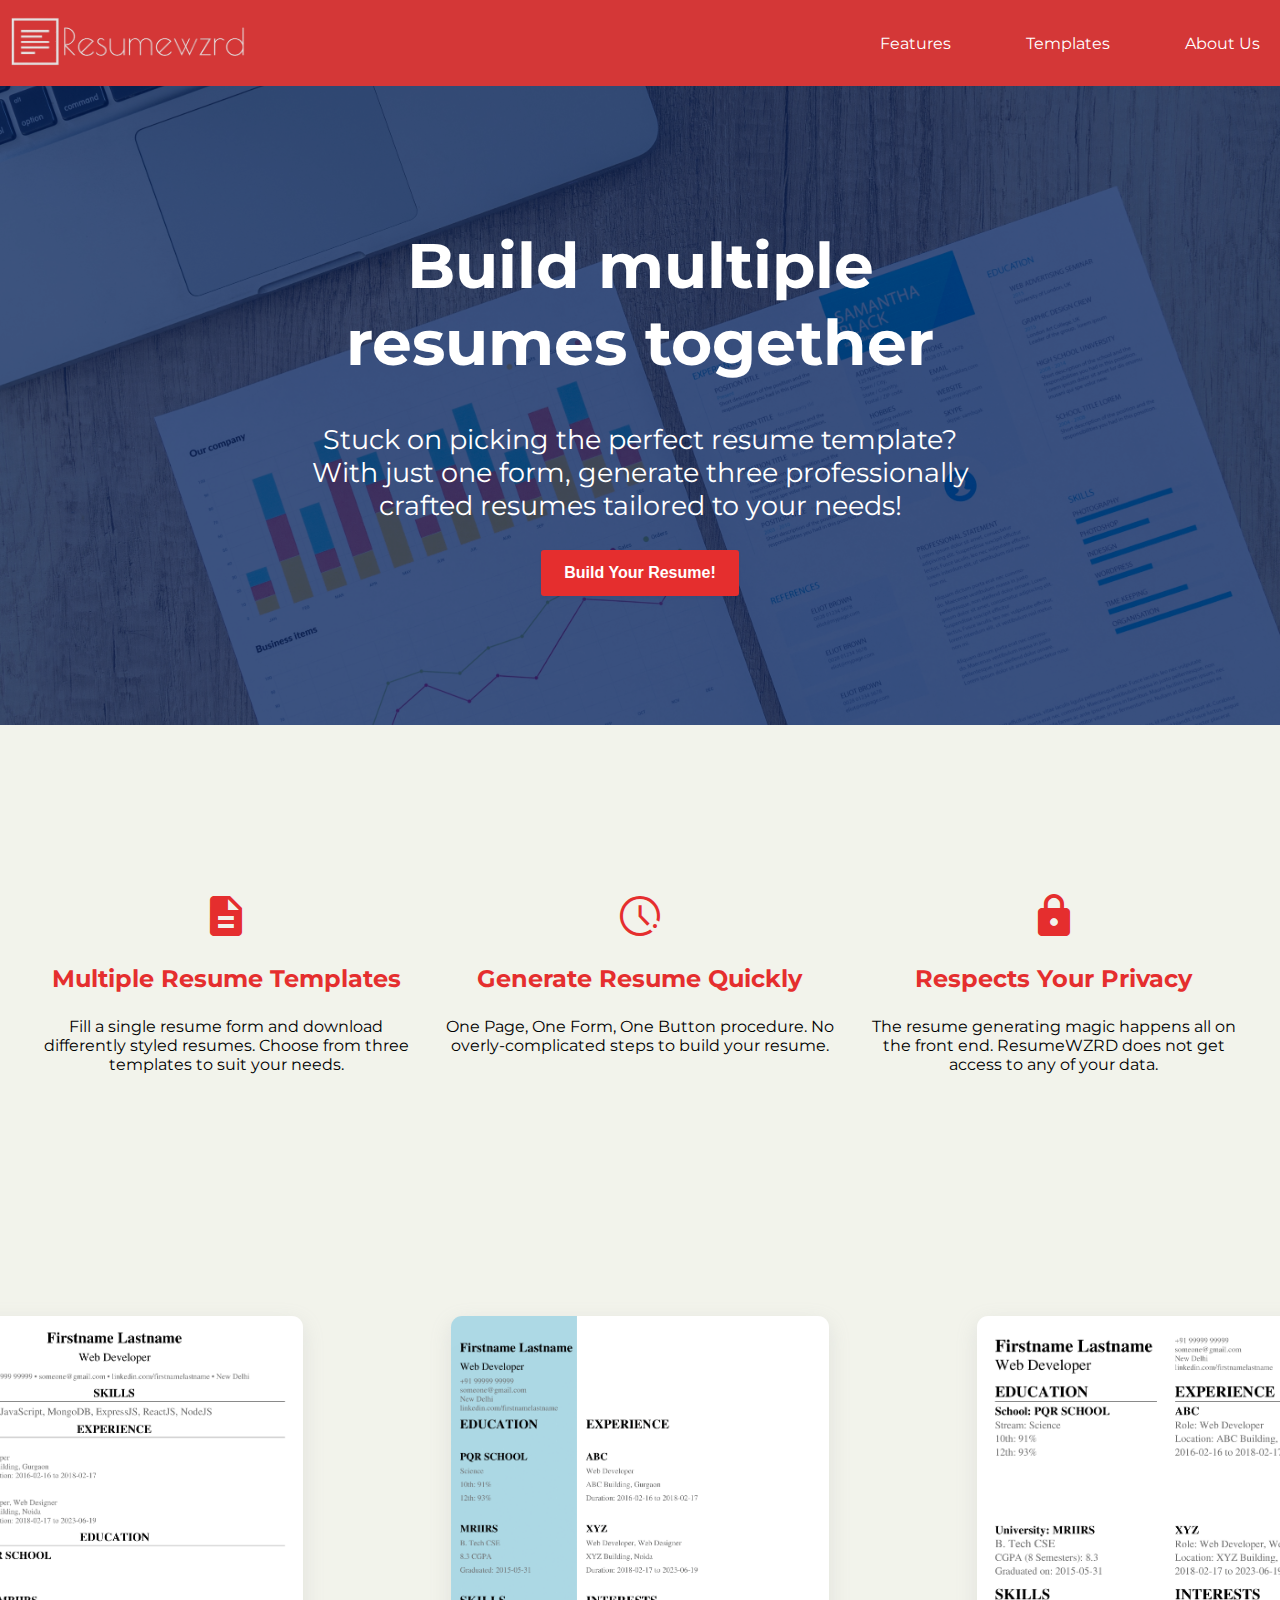
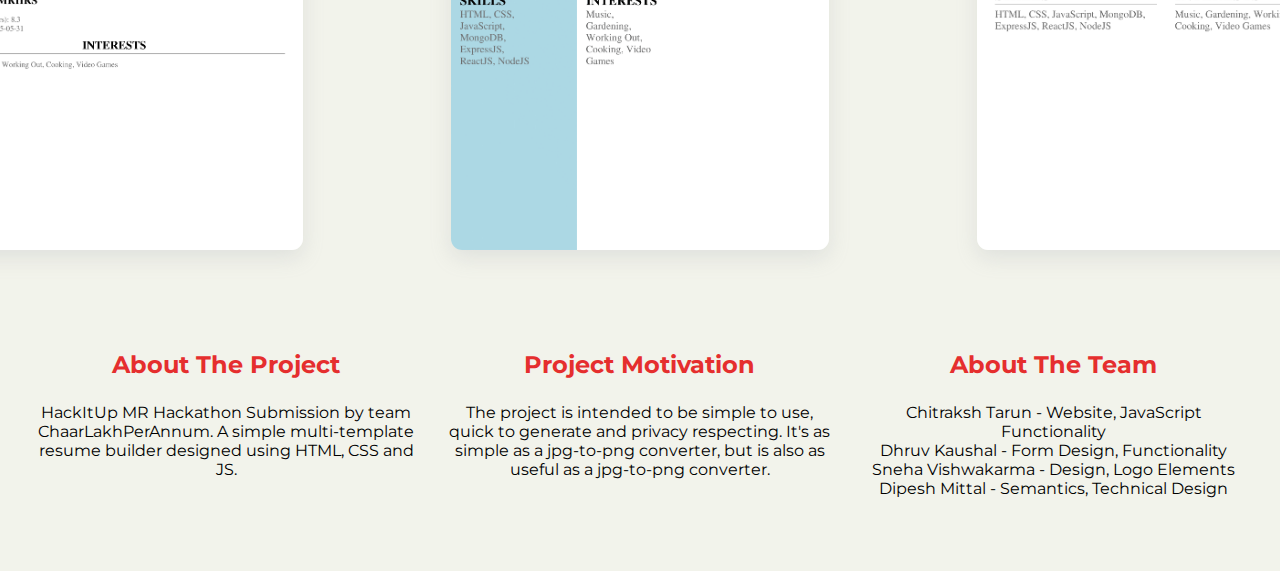
<file: index.html>
<!DOCTYPE html>
<html lang="en">
	<head>
		<meta charset="UTF-8" />
		<meta
			name="viewport"
			content="width=device-width, initial-scale=1.0"
		/>
		<link
			rel="stylesheet"
			href="styles.css"
		/>
		<link
			rel="stylesheet"
			href="https://fonts.googleapis.com/icon?family=Material+Icons"
		/>
		<link
			rel="stylesheet"
			href="https://fonts.googleapis.com/css2?family=Material+Symbols+Outlined"
		/>
		<title>ResumeWZRD</title>
		<link
			rel="shortcut icon"
			href="src/images/logo-icon.png"
			type="image/x-icon"
		/>
	</head>
	<body>
		<!-- Header -->
		<section class="header-banner">
			<header id="header">
				<div class="header">
					<a href="https://chitrakshtarun.github.io/ResumeWZRD/">
						<p class="navbar-item">
							<img
								src="src/images/logo-white.png"
								height="50px"
							/>
						</p>
					</a>
					<nav class="header-nav">
						<ul>
							<li>
								<a
									class="navbar-item"
									href="#features"
									>Features</a
								>
							</li>
							<li>
								<a
									class="navbar-item"
									href="#templates"
									>Templates</a
								>
							</li>
							<li>
								<a
									class="navbar-item"
									href="#about-us"
									>About Us</a
								>
							</li>
						</ul>
					</nav>
				</div>
			</header>
		</section>
		<!-- Home Section -->
		<section class="home">
			<div class="home-background">
				<div class="home-content">
					<h1>Build multiple resumes together</h1>
					<p>
						Stuck on picking the perfect resume template? With just one form,
						generate three professionally crafted resumes tailored to your
						needs!
					</p>
					<a href="loading.html">
						<button
							id="start-button"
							class="generate-button"
							role="button"
							onclick="redirectToSite()"
						>
							Build Your Resume!
						</button>
					</a>
				</div>
			</div>
		</section>
		<!-- Features Section -->
		<section id="features">
			<div class="column-cards">
				<ul>
					<li>
						<span class="material-icons">description</span>
						<h6>Multiple Resume Templates</h6>
						<p>
							Fill a single resume form and download differently styled resumes.
							Choose from three templates to suit your needs.
						</p>
					</li>
					<li>
						<span class="material-symbols-outlined">pace</span>
						<h6>Generate Resume Quickly</h6>
						<p>
							One Page, One Form, One Button procedure. No overly-complicated
							steps to build your resume.
						</p>
					</li>
					<li>
						<span class="material-icons">lock</span>
						<h6>Respects Your Privacy</h6>
						<p>
							The resume generating magic happens all on the front end.
							ResumeWZRD does not get access to any of your data.
						</p>
					</li>
				</ul>
			</div>
		</section>
		<!-- Templates Section -->
		<section id="templates">
			<div class="column-cards resume-card">
				<ul>
					<li>
						<div
							class="resume-template"
							id="template-1"
						>
							<div class="title-box"></div>
							<div class="color-overlay"></div>
						</div>
					</li>
					<li>
						<div
							class="resume-template"
							id="template-2"
						>
							<div class="title-box"></div>
							<div class="color-overlay"></div>
						</div>
					</li>
					<li>
						<div
							class="resume-template"
							id="template-3"
						>
							<div class="title-box"></div>
							<div class="color-overlay"></div>
						</div>
					</li>
				</ul>
			</div>
		</section>
		<!-- About Us Section -->
		<section id="about-us">
			<div class="column-cards">
				<ul>
					<li>
						<h6>About The Project</h6>
						<p>
							HackItUp MR Hackathon Submission by team ChaarLakhPerAnnum. A
							simple multi-template resume builder designed using HTML, CSS and
							JS.
						</p>
					</li>
					<li>
						<h6>Project Motivation</h6>
						<p>
							The project is intended to be simple to use, quick to generate and
							privacy respecting. It's as simple as a jpg-to-png converter, but
							is also as useful as a jpg-to-png converter.
						</p>
					</li>
					<li>
						<h6>About The Team</h6>
						<p>
							Chitraksh Tarun - Website, JavaScript Functionality<br />
							Dhruv Kaushal - Form Design, Functionality<br />
							Sneha Vishwakarma - Design, Logo Elements<br />
							Dipesh Mittal - Semantics, Technical Design
						</p>
					</li>
				</ul>
			</div>
		</section>
	</body>
</html>
</file>
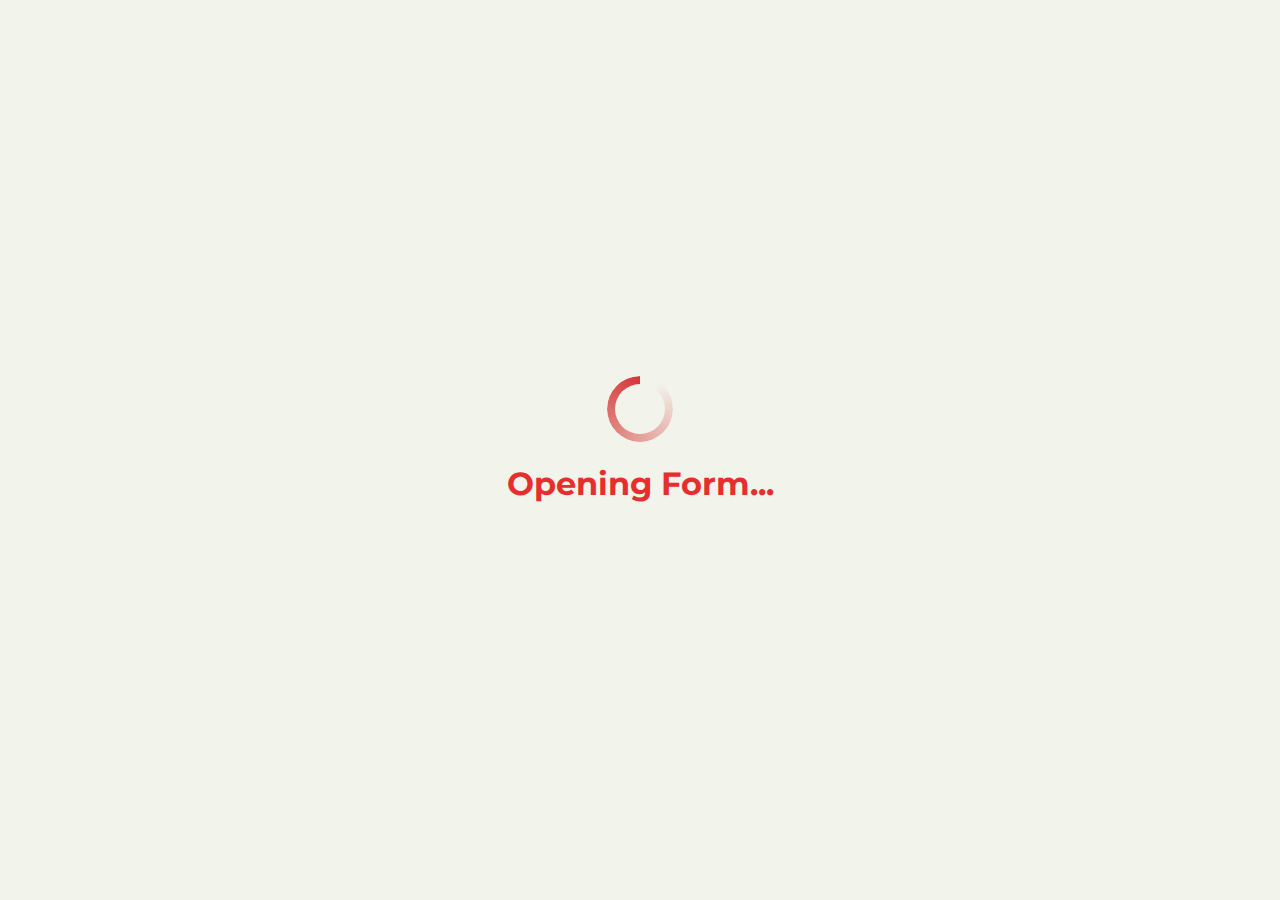
<file: loading.html>
<!DOCTYPE html>
<html lang="en">
	<head>
		<meta charset="UTF-8" />
		<meta
			name="viewport"
			content="width=device-width, initial-scale=1.0"
		/>
		<link
			rel="stylesheet"
			href="loading.css"
		/>
		<!-- Placeholder Loading Screen -->
		<script>
			function redirectAfterDelay() {
				setTimeout(function () {
					window.location.href = "form.html";
				}, 1500);
			}

			// Call the function when the page loads
			window.onload = redirectAfterDelay;
		</script>
		<title>ResumeWZRD</title>
		<link
			rel="shortcut icon"
			href="src/images/logo-icon.png"
			type="image/x-icon"
		/>
	</head>

	<body>
		<div class="spinner"></div>
		<h1>Opening Form...</h1>
	</body>
</html>
</file>
<file: styles.css>
@import url(https://fonts.googleapis.com/css?family=Montserrat:400,700);

html {
	scroll-padding-top: 50px;
	font-family: "Montserrat", Arial, sans-serif;
	-ms-text-size-adjust: 100%;
	-webkit-text-size-adjust: 100%;
	overflow-x: hidden;
}
.header {
	display: flex;
	justify-content: space-between;
	align-items: center;
	background-color: #d43737;
	position: fixed;
	position: fixed;
	top: 0;
	width: 100%;
	z-index: 1000;
}

.header p {
	margin-left: 10px;
}
.header-nav ul li {
	margin-right: 75px;
}

.header-nav ul li:last-child {
	margin-right: 20px;
}

.header-nav ul {
	display: flex;
	list-style-type: none;
	padding: 0;
}
header a,
header p {
	color: white;
	text-decoration: none;
}
.home-background {
	display: flex;
	flex-flow: column;
	justify-content: center;
	align-items: center;
	position: relative;
	background-image: url("src/images/resume-background.png");
	background-size: cover;
	background-position: center;
	width: 100%;
	height: 75vh;
}
.home {
	padding-top: 50px;
	overflow: auto;
	font-size: 2vw;
}
.home-background h1 {
	font-size: 7vh;
	color: white;
}
.home-background p {
	font-size: 3vh;
	color: white;
}
.home-background::before {
	content: "";
	position: absolute;
	top: 0;
	right: 0;
	bottom: 0;
	left: 0;
	background-color: #001c55;
	opacity: 0.75;
	display: flex;
	flex-direction: column;
	justify-content: space-between;
	height: 100%;
}
.home-content {
	position: absolute;
	z-index: 1;
	color: white;
	text-align: center;
	padding: 0 300px;
	height: 60%;
}
.container {
	text-align: center;
}
body {
	margin: 0;
	padding: 0;
	font-family: "Montserrat", Arial, sans-serif;
	background: #f2f3eb;
}
section#templates {
	background-color: #f2f3eb;
	padding: 3rem 0;
}
section#features,
section#templates,
section#about-us {
	display: flex;
	flex-direction: column;
	align-items: center;
	justify-content: center;
	height: 60vh;
}
.section-heading {
	display: flex;
	font-size: 2rem;
	justify-content: center;
	align-items: center;
}
.column-cards,
.about-us-cards {
	display: flex;
	flex-direction: column;
	justify-content: space-between;
	align-items: center;
	margin: 0 1.2rem;
}
section#about-us {
	height: 30vh;
}
.column-cards li {
	box-sizing: border-box;
	width: 33.33%;
	padding: 10px;
}
.column-cards span {
	font-size: 24px;
}
.column-cards span.material-icons,
.column-cards span.material-symbols-outlined {
	font-size: 3rem;
	color: #e52e2e;
}
.column-cards ul {
	display: flex;
	list-style-type: none;
	padding: 0;
	margin: 0;
	text-align: center;
	flex: 1;
}
.column-cards h6 {
	font-size: 1.5rem;
	color: #e52e2e;
}
.column-cards span {
	width: 100%;
	justify-content: center;
	align-items: center;
}
.column-cards li span,
.column-cards li h6,
.column-cards li p {
	margin-top: 0;
	margin-bottom: 1.5rem;
}

.resume-card .resume-template {
	margin: 0 4rem;
}
.resume-template {
	position: relative;
	width: 42vh;
	height: 59.4vh;
	background-size: 21vh 29.7vh;
	box-shadow: rgba(149, 157, 165, 0.2) 0px 0.8vh 2.4vh;
	margin: auto;
	overflow: hidden;
}

#template-1 {
	background-image: url("src/images/resume-simple-template.png");
	background-size: cover;
}

#template-2 {
	background-image: url("src/images/resume-colour-template.png");
	background-size: cover;
}

#template-3 {
	background-image: url("src/images/resume-column-template.png");
	background-size: cover;
}
.resume-template * {
	position: relative;
	z-index: 2;
}
.resume-template:hover .color-overlay {
	background: rgba(74, 100, 114, 0.8);
}
.resume-template:hover .info {
	bottom: -3em;
	opacity: 1;
}
.resume-template,
.color-overlay {
	border-radius: 0.7em;
}
.color-overlay {
	top: 0;
	left: 0;
	right: 0;
	bottom: 0;
	position: absolute;
	transition: 0.7s background;
	z-index: 1;
}

.title-box {
	display: inline-block;
	width: 100%;
	text-align: center;
	margin-top: 2em;
}
.title-box hr {
	margin-top: -0.4em;
	margin-bottom: 1em;
	width: 5em;
	height: 0.25em;
	box-sizing: content-box;
	border: none;
	background: #d0bc57;
}
h3 {
	display: inline-block;
	font-weight: 500;
	letter-spacing: 2px;
	font-size: 1.4em;
	color: #d0bc57;
	text-align: center;
}
#about-us-heading {
	font-size: 1rem;
	color: #e52e2e;
}

.generate-button {
	align-items: center;
	background-clip: padding-box;
	background-color: #e52e2e;
	border: 1px solid transparent;
	border-radius: 0.25rem;
	box-shadow: rgba(0, 0, 0, 0.02) 0 1px 3px 0;
	box-sizing: border-box;
	color: #fff;
	cursor: pointer;
	display: inline-flex;
	font-size: 16px;
	font-weight: 600;
	justify-content: center;
	line-height: 1.25;
	margin: 0;
	min-height: 3rem;
	padding: calc(0.875rem - 1px) calc(1.5rem - 1px);
	position: relative;
	transition: all 250ms;
	user-select: none;
	-webkit-user-select: none;
	touch-action: manipulation;
	vertical-align: baseline;
	width: auto;
}

.generate-button:hover,
.generate-button:focus {
	background-color: #f56969;
	box-shadow: rgba(0, 0, 0, 0.1) 0 4px 12px;
}

.generate-button:hover {
	transform: translateY(-1px);
}

.generate-button:active {
	background-color: #d43737;
	box-shadow: rgba(0, 0, 0, 0.06) 0 2px 4px;
	transform: translateY(0);
}

.form-header {
	display: flex;
	justify-content: center;
	align-items: center;
	font-size: 1.75rem;
	color: #e52e2e;
}
.form-header button {
	margin-left: 10px;
	position: absolute;
	left: 0;
	align-items: end;
	justify-self: start;
}
</file>
<file: loading.css>
@import url(https://fonts.googleapis.com/css?family=Montserrat:400,700);
body {
	margin: 0;
	display: flex;
	flex-direction: column;
	justify-content: center;
	align-items: center;
	height: 100vh;
	background-color: #f2f3eb;
	font-family: "Montserrat", Arial, sans-serif;
}

h1 {
	color: #e52e2e;
}

.spinner {
	width: 50px;
	padding: 8px;
	aspect-ratio: 1;
	border-radius: 50%;
	background: #d43737;
	--_m: conic-gradient(#0000 10%, #000), linear-gradient(#000 0 0) content-box;
	-webkit-mask: var(--_m);
	mask: var(--_m);
	-webkit-mask-composite: source-out;
	mask-composite: subtract;
	animation: s3 1s infinite linear;
}

@keyframes s3 {
	to {
		transform: rotate(1turn);
	}
}
</file>
